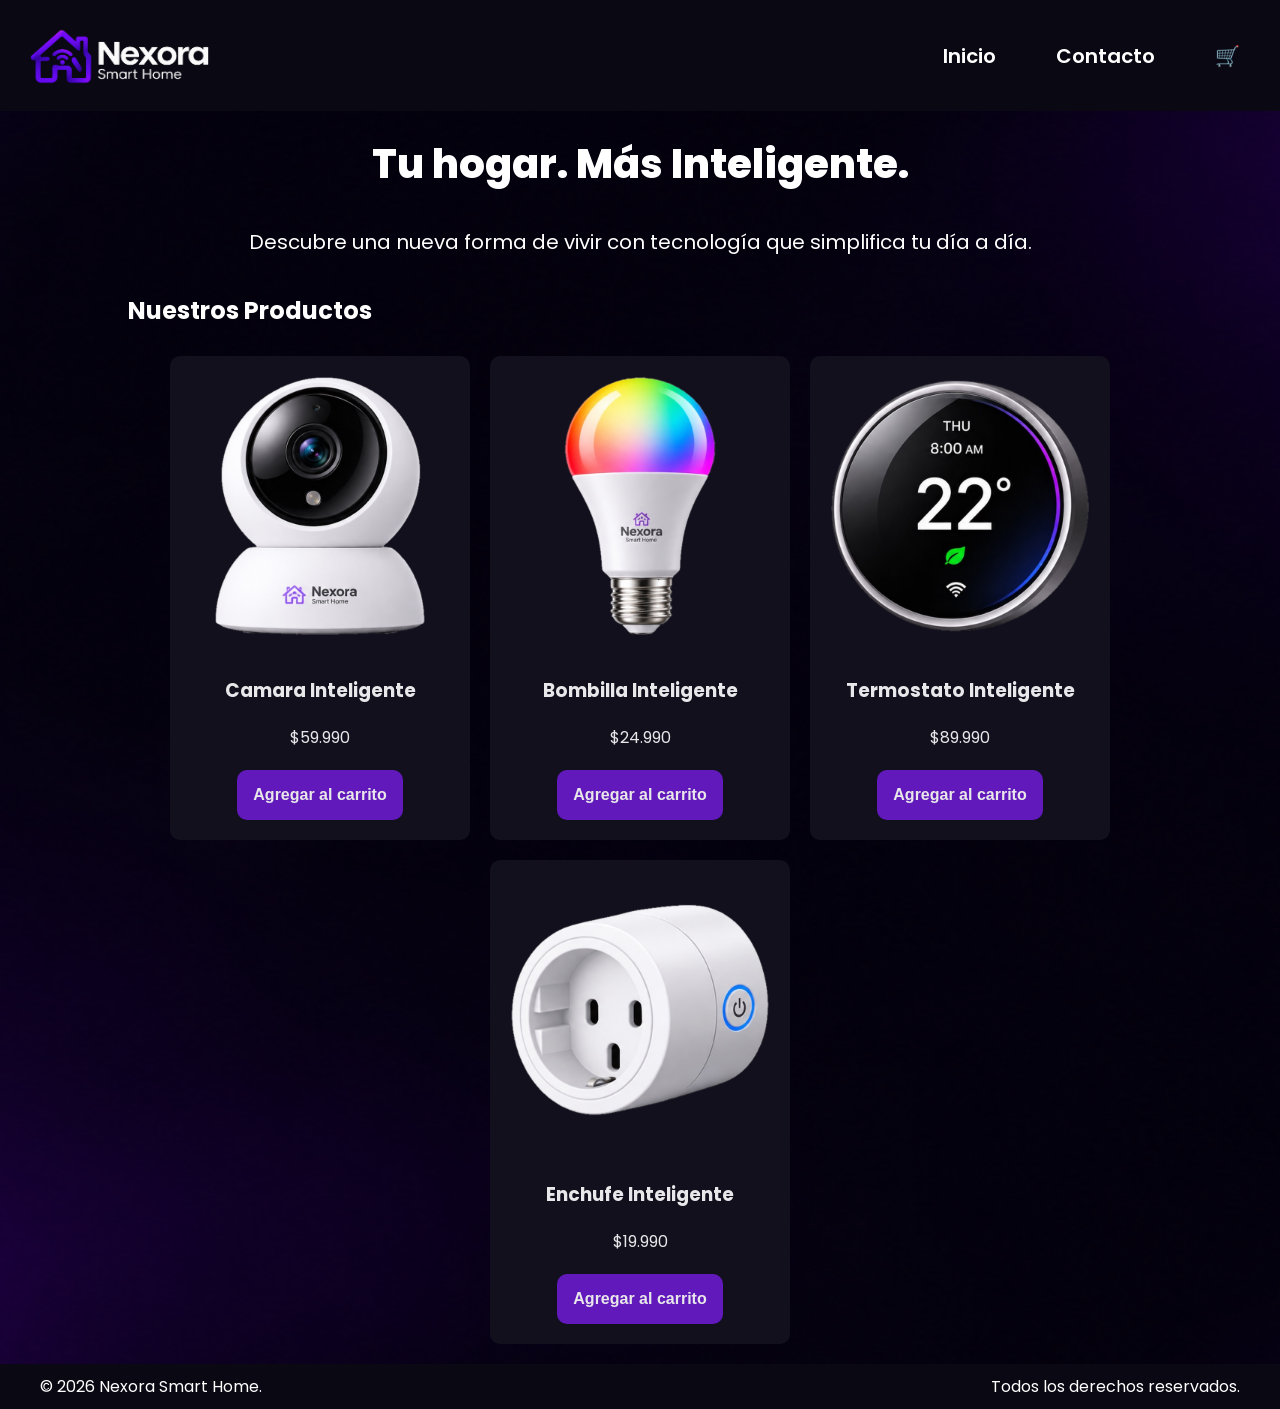
<file: index.html>
<!DOCTYPE html>
<html lang="es">
<head>
    <meta charset="UTF-8">
    <meta name="viewport" content="width=device-width, initial-scale=1.0">
    <link rel="shortcut icon" href="./img/favicon.png" type="image/x-icon">
    <link rel="preconnect" href="https://fonts.googleapis.com">
<link rel="preconnect" href="https://fonts.gstatic.com" crossorigin>
<link href="https://fonts.googleapis.com/css2?family=Poppins:wght@100;400;500;600;700;800&display=swap" rel="stylesheet">

    <link rel="stylesheet" href="./css/styles.css">
    <title>Nexora Smart Home</title>
    
</head>
<body>
    <header>
        <div class="div-logo">
             <a class="logo" href="./index.html">
                <img src="img/logo_nexora.png" alt="Logo Nexora" width="200">
             </a> 
        </div>
        
        <nav class="header-nav">
            <ul>
                <li><a href="./index.html">Inicio</a></li>
                <li><a href="./pages/contacto.html">Contacto</a></li>
                <li><a href="./pages/carrito.html" class="carrito-icono">🛒<span id="contador-carrito"></span></a></li>
            </ul>
        </nav>

    </header>

    <main>
        <section class="inicio">
            <h1>Tu hogar. Más Inteligente.</h1>
            <p class="parrafo"> Descubre una nueva forma de vivir con tecnología que simplifica tu día a día.</p>
        </section>

        <section>
            <h2 class="titulo-productos text-secondary">Nuestros Productos</h2>
            <div id="contenedor-tarjetas" class="contenedor-tarjetas">
                <!--<article class="card text-dark">
                    <img src="./img/producto_camara_inteligente.png" alt="Cámara Inteligente">
                    <h3>Cámara Inteligente</h3>
                    <p>Vigila tu hogar 24/7</p>
                    <p>$59.990</p>
                    <button class="btn bg-secondary text-dark">Agregar al carrito</button>
                </article>

                <article class="card text-dark">
                    <img src="./img/producto_bombilla_inteligente.png" alt="Bombilla Inteligente">
                    <h3>Bombilla Inteligente</h3>
                    <p>Controla la luz desde tu celular</p>
                    <p>$24.990</p>
                    <button class="btn bg-secondary text-dark">Agregar al carrito</button>
                </article>

                <article class="card text-dark">
                    <img src="./img/producto_termostato_inteligente.png" alt="Termostato Inteligente">
                    <h3>Termostato Inteligente</h3>
                    <p>La temperatura ideal siempre</p>
                    <p>$89.990</p>
                    <button class="btn bg-secondary text-dark">Agregar al carrito</button>
                </article>

                <article class="card text-dark">
                    <img src="./img/producto_enchufe_inteligente.png" alt="Enchufe Inteligente">
                    <h3>Enchufe Inteligente</h3>
                    <p>Automatiza tus dispositivos</p>
                    <p>$19.990</p>
                    <button class="btn bg-secondary text-dark">Agregar al carrito</button>
                </article>!-->
            </div>

        </section>

    </main>

    <footer>
        <p>© 2026 Nexora Smart Home. </p>
        <p>Todos los derechos reservados.</p>
    </footer>
    <script src="./js/index.js" type="module"></script>
</body>
</html>
</file>
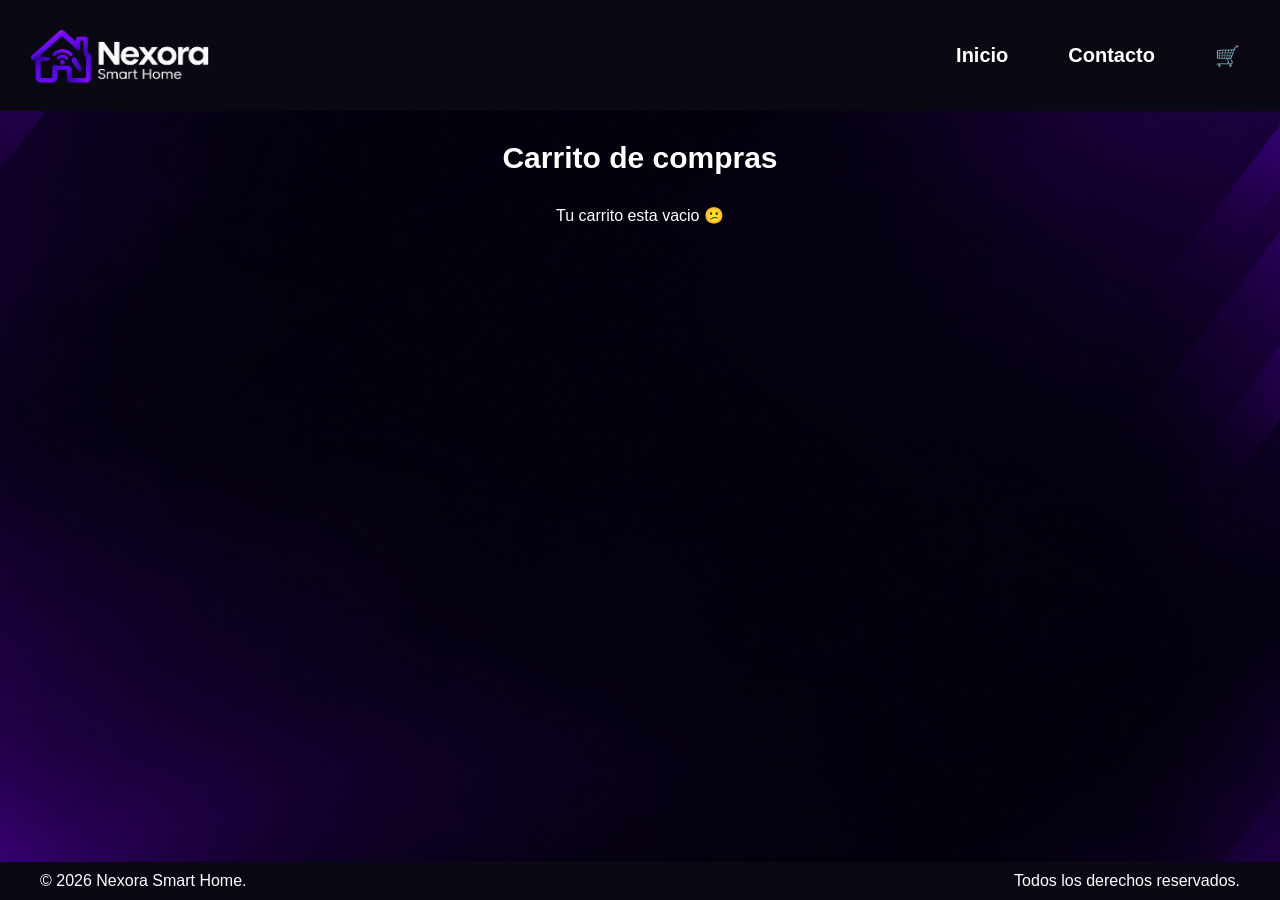
<file: pages/carrito.html>
<!DOCTYPE html>
<html lang="en">
<head>
    <meta charset="UTF-8">
    <meta name="viewport" content="width=device-width, initial-scale=1.0">
    <link rel="shortcut icon" href="../img/favicon.png" type="image/x-icon">
    <link rel="stylesheet" href="../css/styles.css">
    <title>Carrito</title>
</head>
<body>
    <header>
        <div class="div-logo">
             <a class="logo" href="../index.html">
                <img src="../img/logo_nexora.png" alt="Logo Nexora" width="200">
             </a> 
        </div>
        
        <nav class="header-nav">
            <ul>
                <li><a href="../index.html">Inicio</a></li>
                <li><a href="./contacto.html">Contacto</a></li>
                <li><a href="./carrito.html" class="carrito-icono">🛒<span id="contador-carrito"></span></a></li>
            </ul>
        </nav>
    </header>

    <main>
        <h1>Carrito de compras</h1>
        <section id="contenedor-carrito" class="contenedor-tarjetas"></section>
        <div id="acciones-carrito" class="acciones-carrito"></div>
        <section id="resumen-carrito"></section>
    </main>

    <footer>
        <p>© 2026 Nexora Smart Home. </p>
        <p>Todos los derechos reservados.</p>
    </footer>
    <script src="../js/carrito.js" type="module"></script>
</body>
</html>
</file>
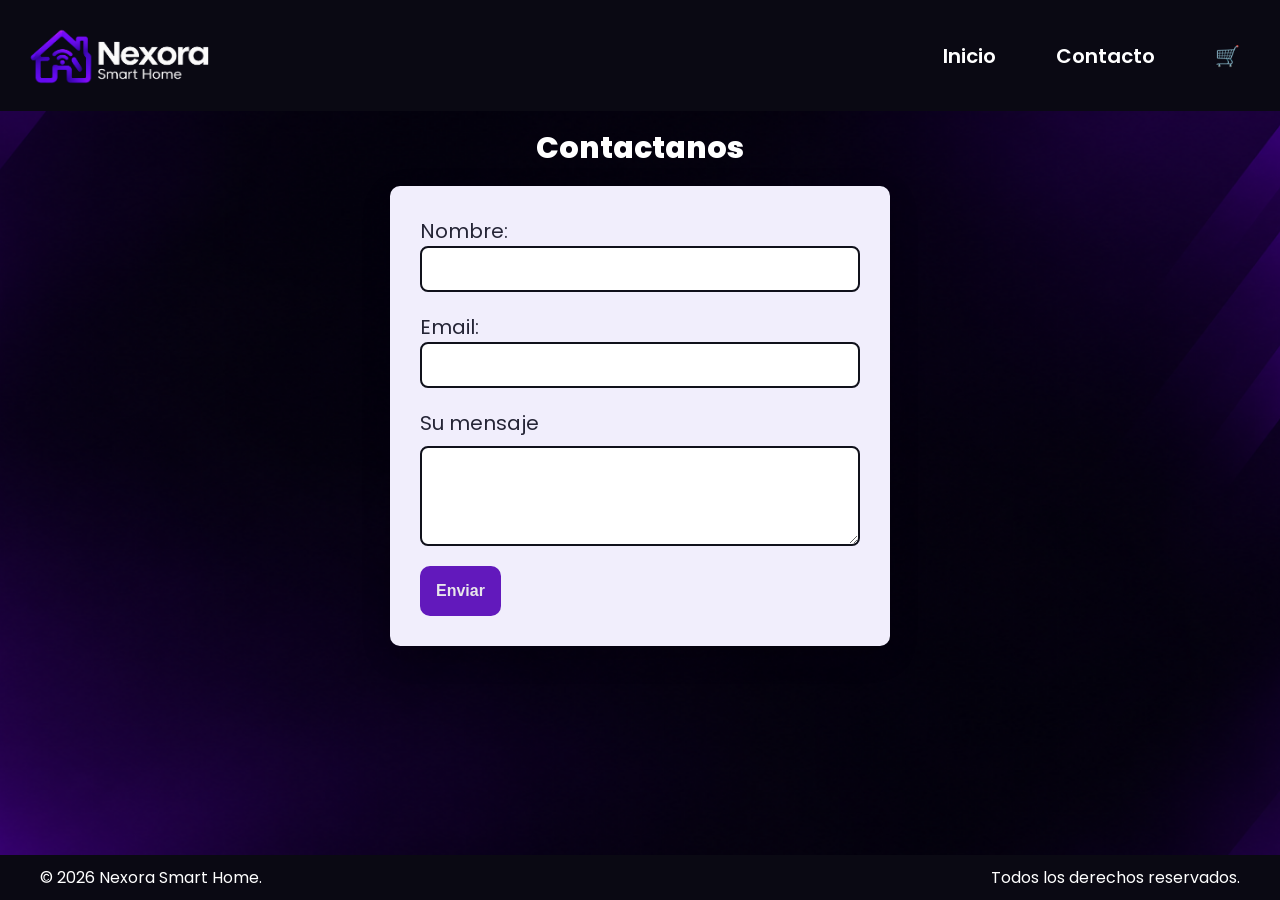
<file: pages/contacto.html>
<!DOCTYPE html>
<html lang="es">
<head>
    <meta charset="UTF-8">
    <meta name="viewport" content="width=device-width, initial-scale=1.0">
    <link rel="shortcut icon" href="../img/favicon.png" type="image/x-icon">
    <link rel="preconnect" href="https://fonts.googleapis.com">
<link rel="preconnect" href="https://fonts.gstatic.com" crossorigin>
<link href="https://fonts.googleapis.com/css2?family=Poppins:wght@100;400;500;600;700;800&display=swap" rel="stylesheet">

    <link rel="stylesheet" href="../css/styles.css">
    <title>Contacto</title>
    
</head>
<body>
    <header>
        <div class="div-logo">
             <a class="logo" href="../index.html">
                <img src="../img/logo_nexora.png" alt="Logo Nexora" width="200">
             </a> 
        </div>
        
        <nav class="header-nav">
            <ul>
                <li><a href="../index.html">Inicio</a></li>
                <li><a href="./contacto.html">Contacto</a></li>
                <li><a href="./carrito.html" class="carrito-icono">🛒<span id="contador-carrito"></span></a></li>
            </ul>
        </nav>
    </header>

    <main>
        <header></header>

        <section class="contacto">
            <h1 class="titulo-contacto text-secondary">Contactanos</h1>
            <form class="form-contacto" action="https://formspree.io/f/xdegkdva" method="post">
                <div class="grupo-input">
                    <label> Nombre:
                        <input type="text"
                        name="nombre"
                        required>
                    </label>
                </div>

                <div class="grupo-input">
                    <label>Email:
                        <input type="email"
                        name="email"
                        required>
                    </label>
                </div>

                <div class="grupo-input">
                    <label for="mensaje">Su mensaje</label>
                    <textarea id="mensaje" name="mensaje" required></textarea>
                </div>
    
                <button class="btn bg-secondary text-dark" typen="submit">Enviar</button>
            </form>
        </section>

    </main>
    <footer>
        <p>© 2026 Nexora Smart Home. </p>
        <p>Todos los derechos reservados.</p>
    </footer>
    <script src="../js/contacto.js" type="module"></script>
</body>
</html>
</file>
<file: css/styles.css>
*{
    margin: 0;
    padding: 0;
    box-sizing: border-box;
}

html {
    font-size: 62.5%
}

body {
    font-family: "poppins", sans-serif;
    font-size: 1.6rem;
    background-image:url(../img/bg.png);
    background-size:cover;
    background-position: center;
    background-repeat: no-repeat;

    color:#FFFFFF;

    display: flex;
    flex-direction: column;
    min-height: 100vh;
}

main {
    width: 80%;
    margin: auto;
    padding-bottom: 2rem;

    flex: 1;

    display: flex;
    flex-direction: column;
    align-items: center;
}

h1{
    font-size: 3rem;
    font-weight: 800;
    line-height: 1.15;
    margin: 3rem 0;
}

h2{
    font-size: 2.4rem;
    font-weight: 700;
    line-height: 1.2;
    text-align: left;
    margin: 3rem 0;
}

.btn {
    border: none;
    font-size: 1.6rem;
    font-weight: bold;
    padding: 1.6rem;
    border-radius: 1rem;
}

header,
footer {
    background: #0A0913;
    color: #FFFFFF;
    width: 100%;

    display: flex;
    justify-content: space-between;
    align-items: center;
}
footer {
    padding: 1rem 4rem;
}

.div-logo {
    margin-left: 2rem;
}


.logo img {
    width: 20rem;
    display: block;
    padding: 0.5rem;
} 

.header-nav a {
    text-decoration: none;
    font-size: 2rem;
    font-weight: 600;
    color: inherit;
    display: inline-block;
    padding: 2rem;
}

.header-nav {
    margin-right: 2rem;
}

.header-nav ul,
footer .footer-list {
    list-style: none;
    display: flex;
    gap: 2rem;
}

.footer-list li {
    padding: 1rem;
}

/* -------------------------------------------------------------------------- */
/*                                   COLORES                                  */
/* -------------------------------------------------------------------------- */
.bg-primary {    /* color de fundo*/
    background-color: #0A0913;
}

.bg-secondary {  /*color de botones*/
    background-color: #6219bc;
}

.text-light {
    color: #F4B51B;
}

.text-dark {
    color: #E8E7EA;
}

.text-secondary {
    color: #FFFFFF;    
}

/* -------------------------------------------------------------------------- */
/*                                   INICIO                                   */
/* -------------------------------------------------------------------------- */
.inicio {
    display: flex;
    justify-content: center;
    align-items: center;
    flex-wrap: wrap;
}

.inicio h1{
    width: 100%;
    text-align: center;
    font-size: 4rem;
}

.parrafo {
    width: 100%;
    text-align: center;
    font-size: 2rem;
    padding: 1rem;
}

.contenedor-tarjetas {
    display: flex;
    justify-content: center;
    gap: 2rem;
    flex-wrap: wrap;
}

.card {
    background-color:#12101c;
    width: 30rem;
    border-radius: 1rem;
    overflow: hidden;

    display: flex;
    flex-direction: column;
    align-items: center;
    gap: 2rem;
    padding-bottom: 2rem;
}

.card img {
    width: 100%;
    height: 30rem;
    object-fit: cover;
}


/* -------------------------------------------------------------------------- */
/*                                  CONTACTO                                  */
/* -------------------------------------------------------------------------- */
.contacto {
    width: 100%;
    display: flex;
    flex-direction: column;
    align-items: center;
}

.titulo-contacto {
    margin:2rem 0;
}

.form-contacto {
    background-color:#F1EEFC ;
    color: #252536;

    width: 100%;
    max-width: 50rem;

    font-size: 2rem;
    padding: 3rem;
    border-radius: 1rem;

    box-shadow: 0 10px 30px rgba(0, 0, 0, 0.15);
}

.grupo-input {
    display: flex;
    flex-direction: column;
    gap: 0.8rem;
    margin-bottom: 2rem;
}

.grupo-input input,
.grupo-input textarea {
    padding: 1.2rem;
    width: 100%;
    font-size: 1.6rem;

    color: #6515E8;
    background-color:#FFFFFF ;

    border: 2px solid #10111B;
    border-radius: 0.8rem;

    outline: none;
}

.grupo-input textarea {
    min-height: 10rem;
    resize: vertical;
}







z
</file>
